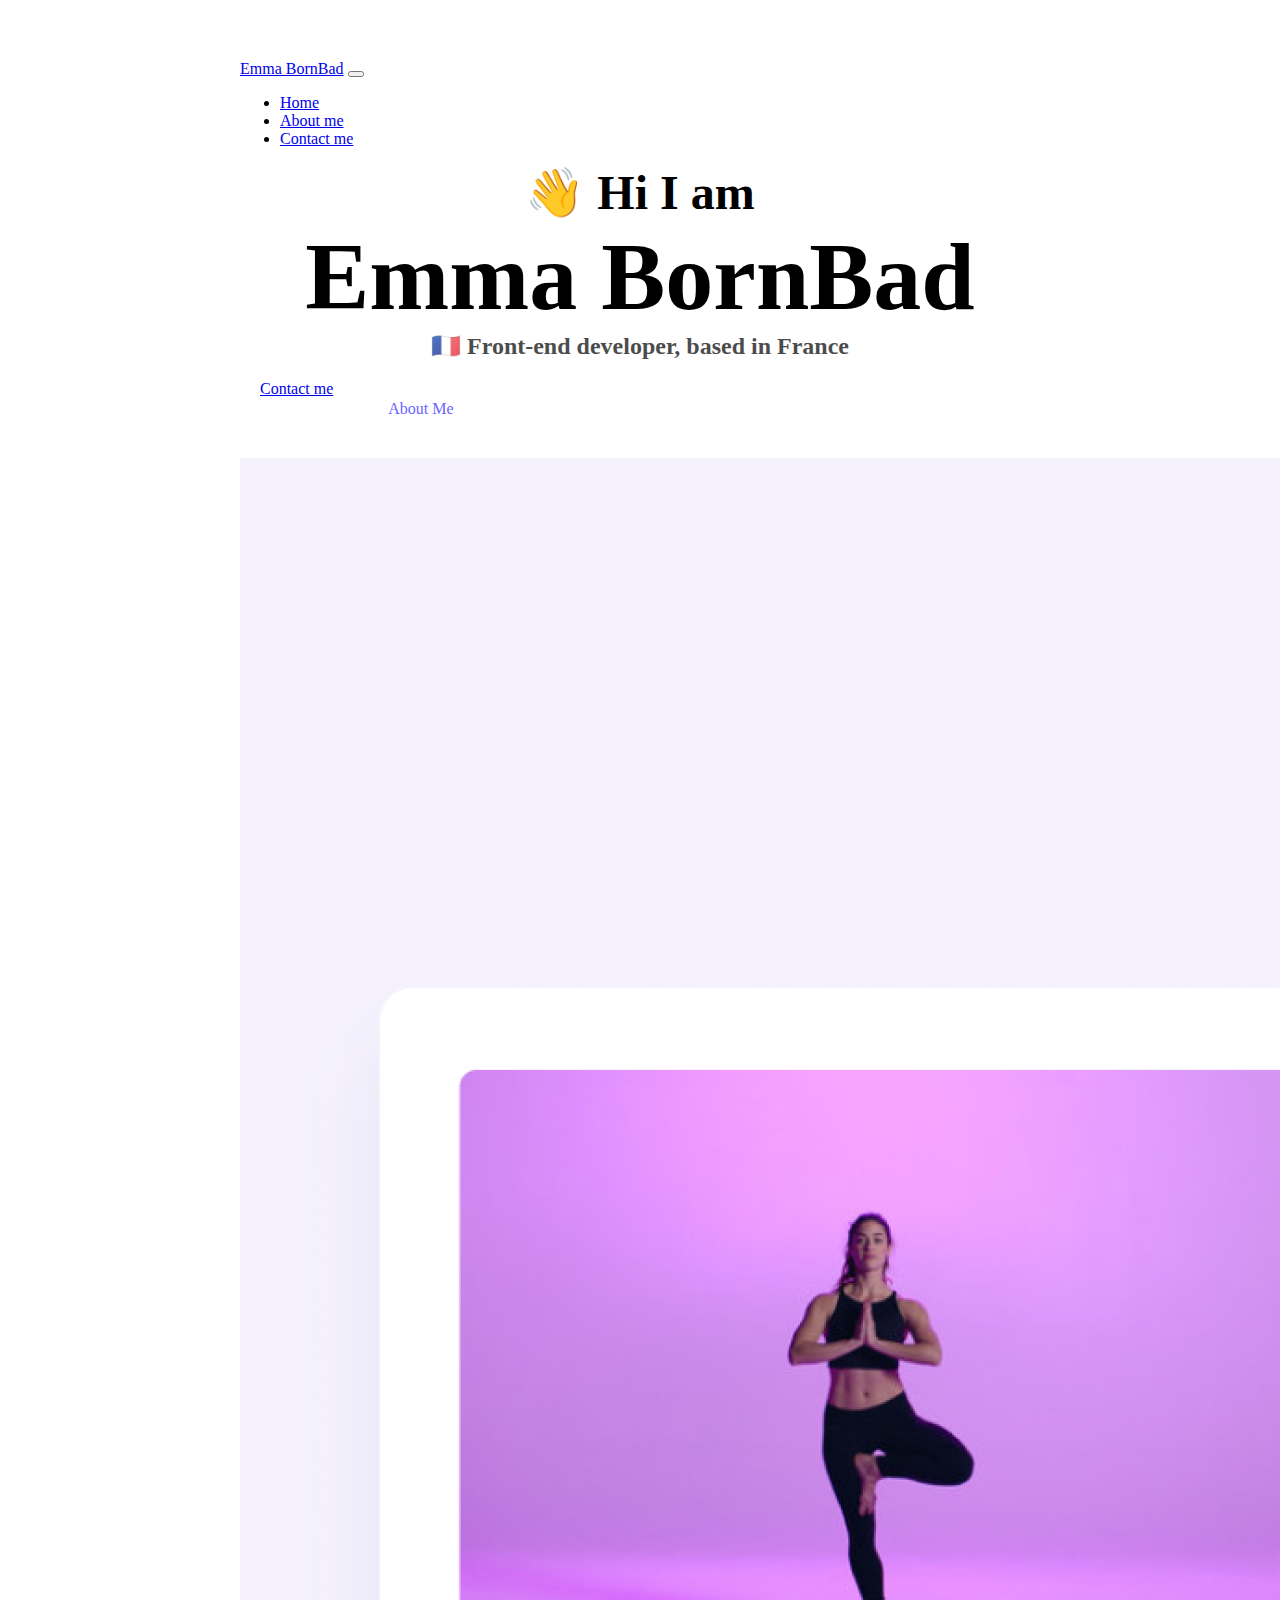
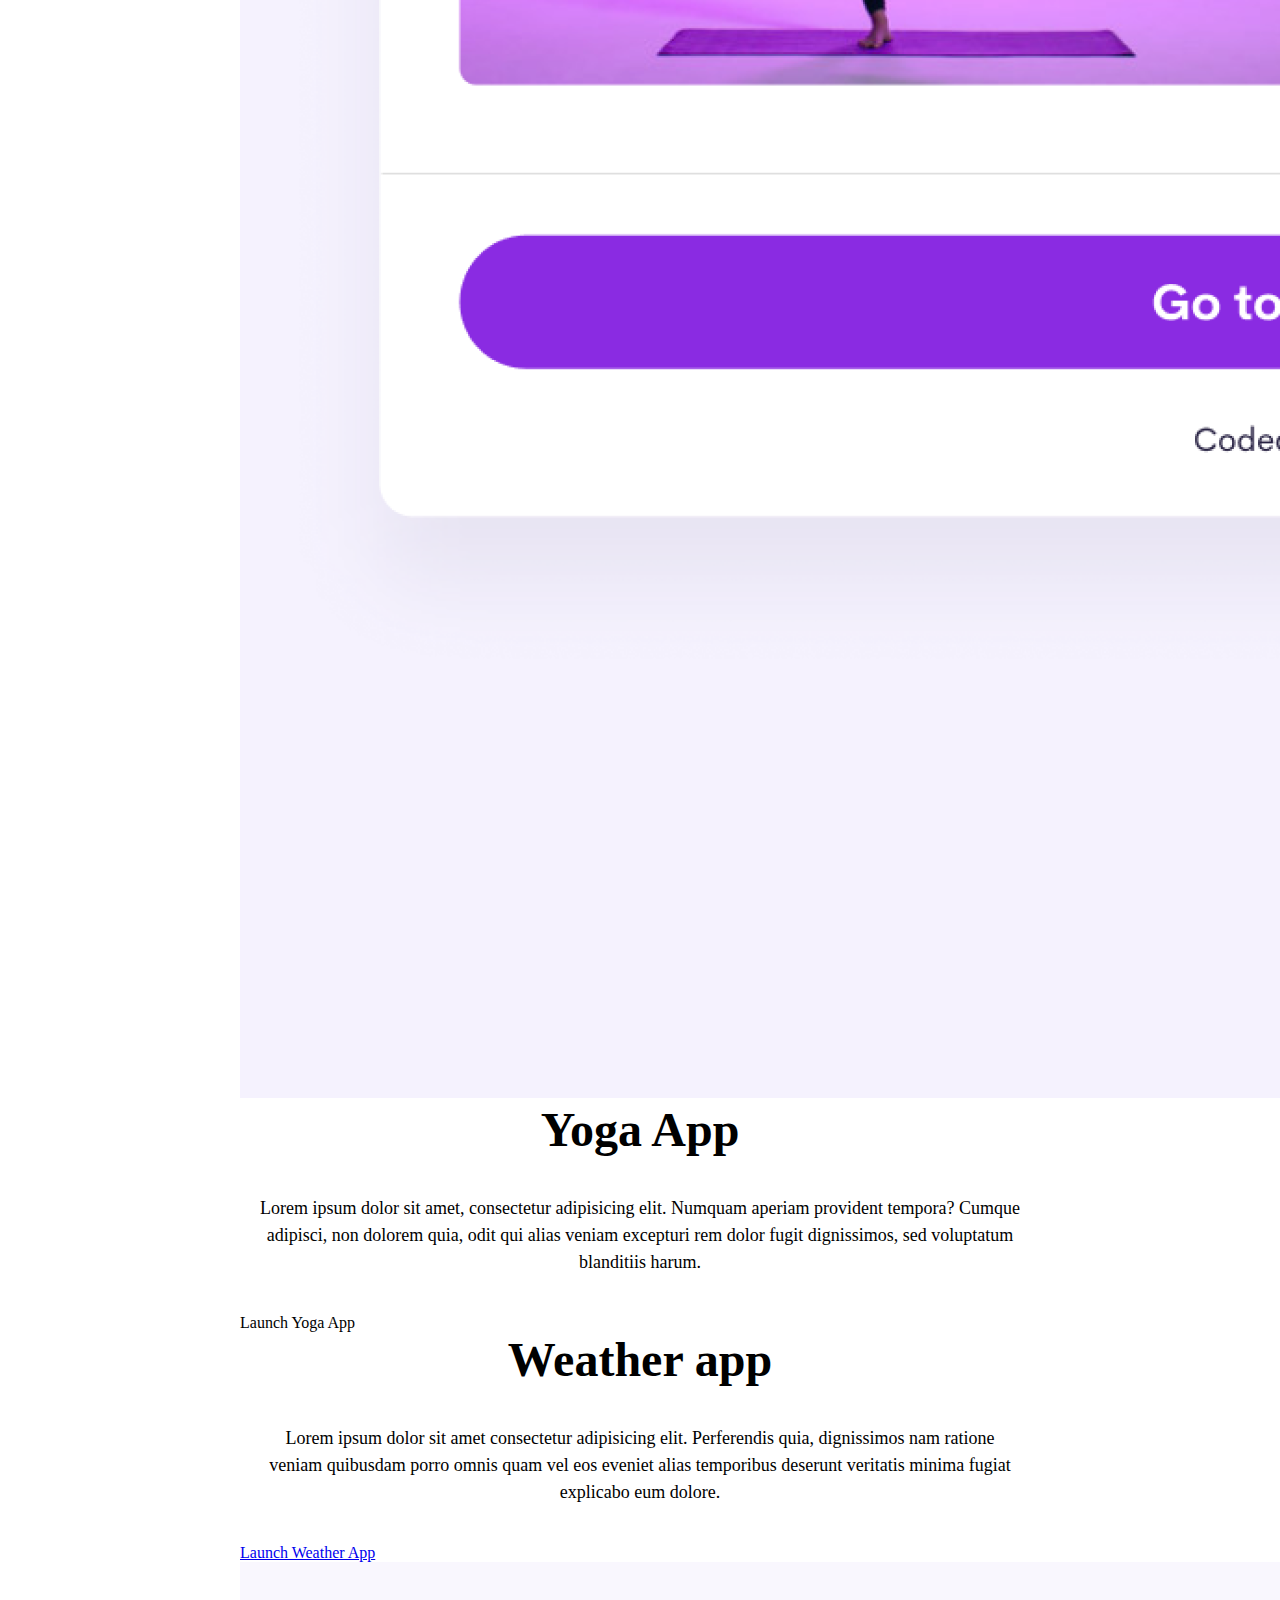
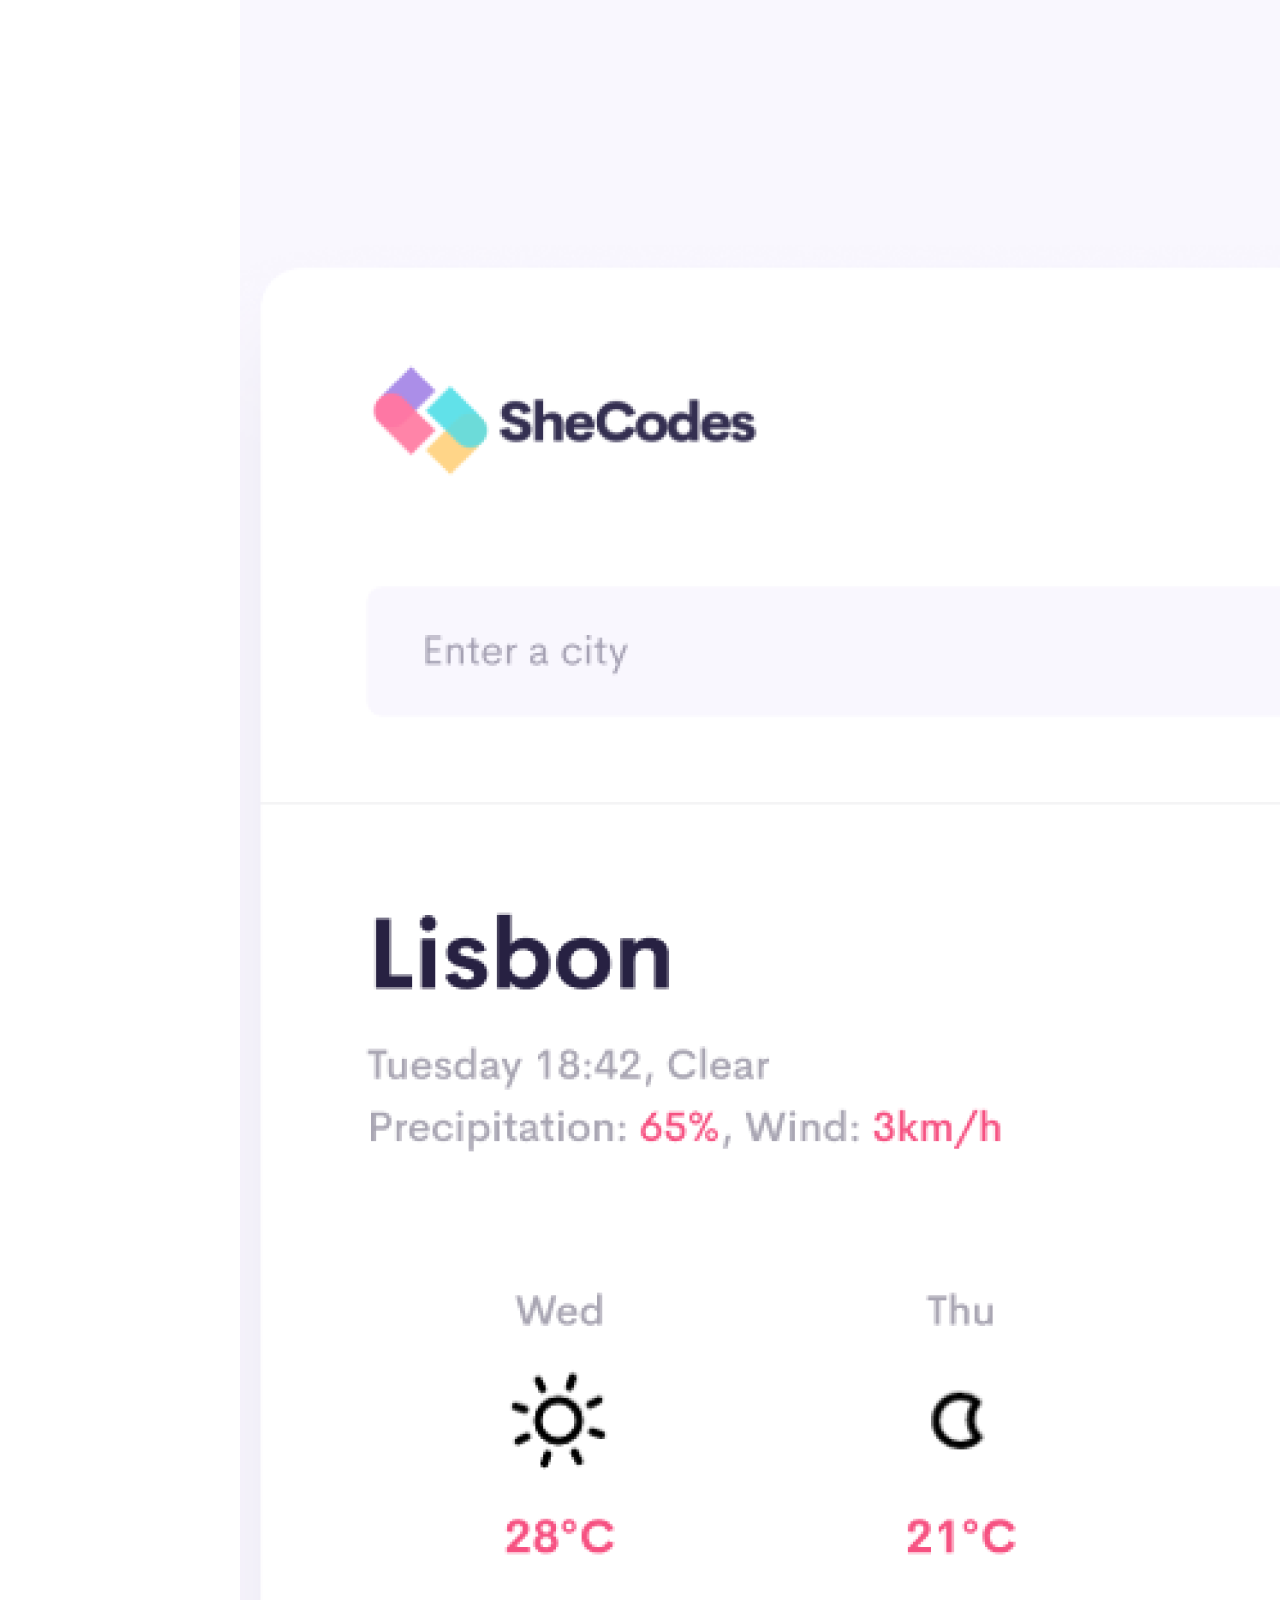
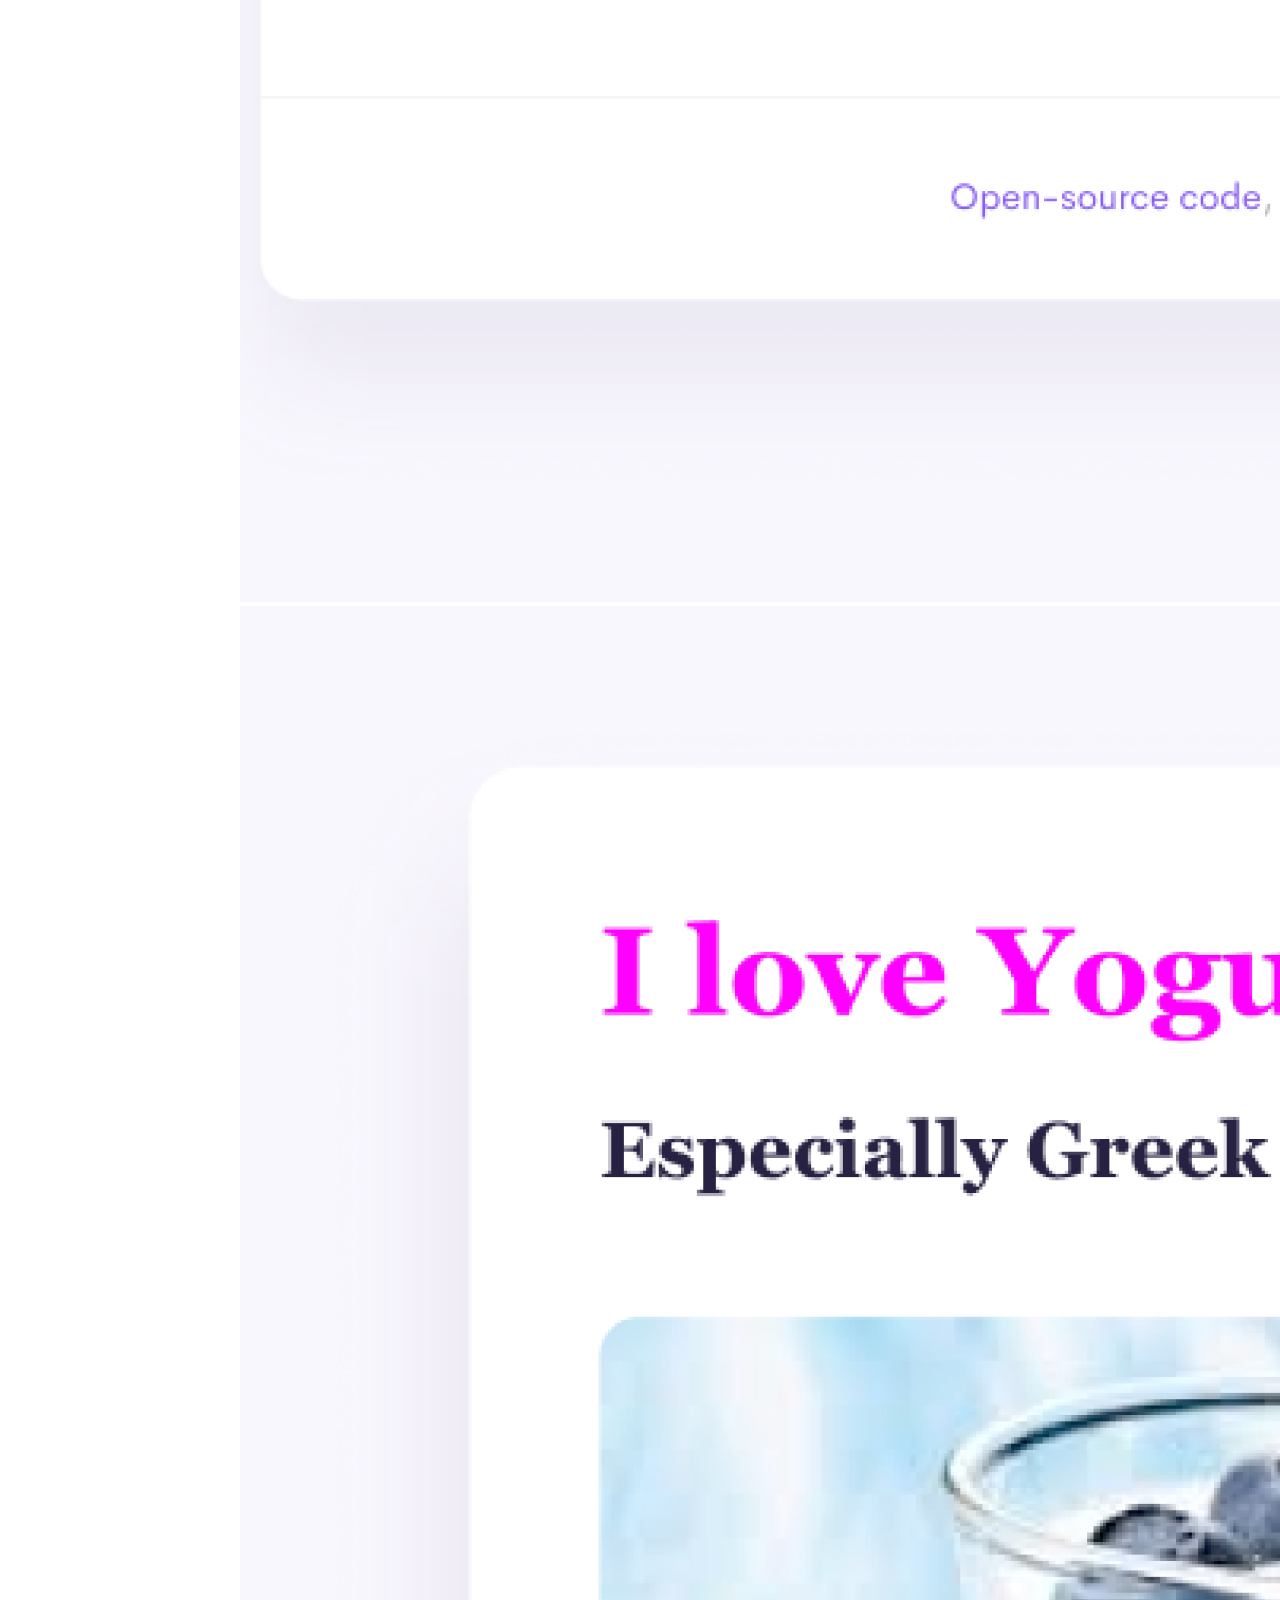
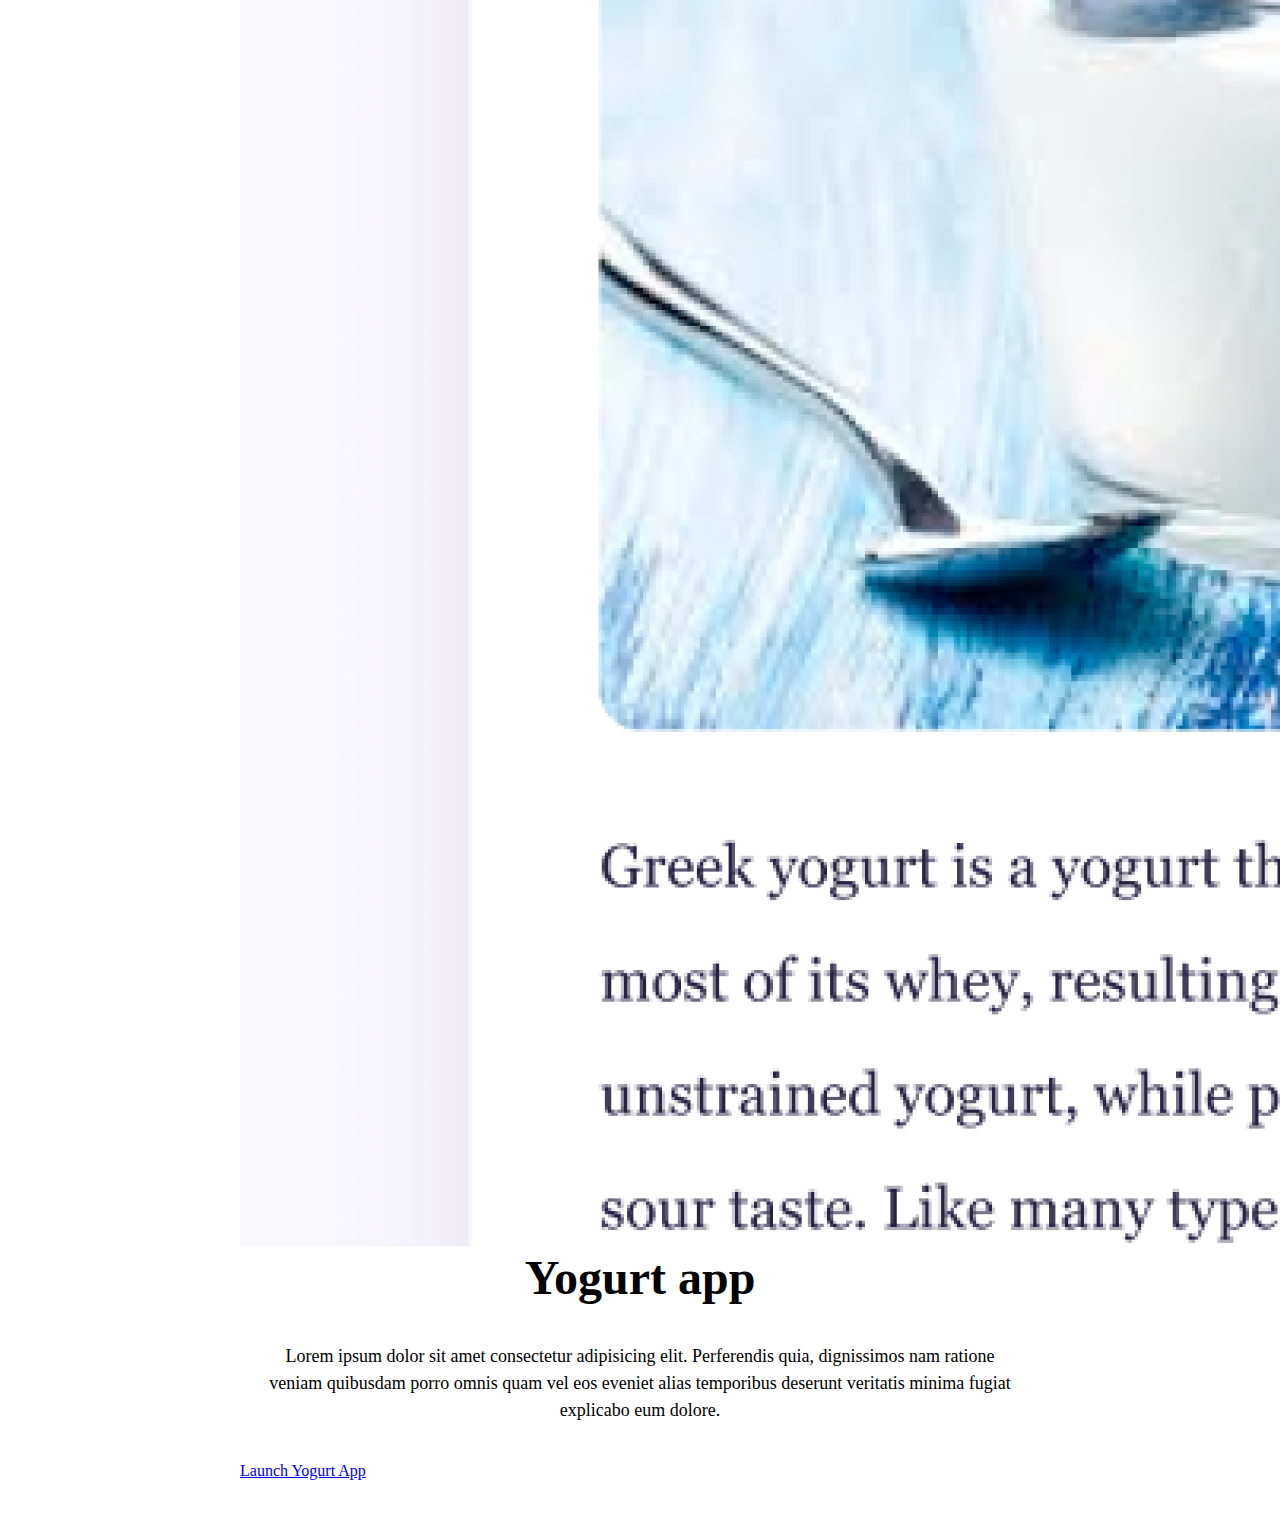
<file: index.html>
<!DOCTYPE html>
<html lang="en">
  <head>
    <meta charset="UTF-8" />
    <meta http-equiv="X-UA-Compatible" content="IE=edge" />
    <meta name="viewport" content="width=device-width, initial-scale=1.0" />
    <link
      href="https://cdn.jsdelivr.net/npm/bootstrap@5.3.5/dist/css/bootstrap.min.css"
      rel="stylesheet"
      integrity="sha384-SgOJa3DmI69IUzQ2PVdRZhwQ+dy64/BUtbMJw1MZ8t5HZApcHrRKUc4W0kG879m7"
      crossorigin="anonymous"
    />
    <script
      src="https://cdn.jsdelivr.net/npm/bootstrap@5.3.5/dist/js/bootstrap.bundle.min.js"
      integrity="sha384-k6d4wzSIapyDyv1kpU366/PK5hCdSbCRGRCMv+eplOQJWyd1fbcAu9OCUj5zNLiq"
      crossorigin="anonymous"
    ></script>
<meta name="description" content="Emma is a front-end developer based in Europe">
    <title>Front End Developer, Emma B</title>
    <link rel="stylesheet" href="style.css" />
  </head>
  <body>
    <nav class="navbar navbar-expand-lg navbar-light bg-light">
      <div class="container-fluid">
        <a class="navbar-brand" href="/about.html" title="Homepage">Emma BornBad</a>
        <button
          class="navbar-toggler"
          type="button"
          data-bs-toggle="collapse"
          data-bs-target="#navbarNav"
          aria-controls="navbarNav"
          aria-expanded="false"
          aria-label="Toggle navigation"
        >
          <span class="navbar-toggler-icon"></span>
        </button>
        <div class="collapse navbar-collapse" id="navbarNav">
          <ul class="navbar-nav">
            <li class="nav-item">
              <a class="nav-link active" aria-current="page" href="/" title="Homepage"
                >Home</a
              >
            </li>
            <li class="nav-item">
              <a class="nav-link" href="/" title="About Emma">About me</a>
            </li>
            <li class="nav-item">
              <a class="nav-link" href="/about.html#contact" title="Contact Emma">Contact me</a>
            </li>
          </ul>
        </div>
      </div>
    </nav>
    <h2 class="text-center">👋 Hi I am</h2>
    <h1 class="text-center">Emma BornBad</h1>
    <h3 class="text-center">🇫🇷 Front-end developer, based in France</h3>
    <div class="navigation-links mb-4">
      <a href="/about.html#contact" class="primary-link" title="Contact Emma">Contact me</a>
      <a href="/about.html" class="secondary-link" title="About Emma">About me</a>
    </div>
    <div class="container">
      <div class="row">
        <div class="col-6">
          <img src="images/yoga.png" class="img-fluid rounded p-2" alt="Yoga project" />
        </div>
        <div class="col-6">
          <h2 class="mb-3">Yoga App</h2>
          <p class="mb-3">
            Lorem ipsum dolor sit amet, consectetur adipisicing elit. Numquam
            aperiam provident tempora? Cumque adipisci, non dolorem quia, odit
            qui alias veniam excepturi rem dolor fugit dignissimos, sed
            voluptatum blanditiis harum.
          </p>
          <div class="mt-5"
          <a href="#" class="primary-link" title="Yoga project">Launch Yoga App</a>
        </div>
      </div>
    </div>
    <div class="row mt-5">
      <div class="col-md-6">
        <h2 class="mb-3">Weather app</h2>
        <p>
          Lorem ipsum dolor sit amet consectetur adipisicing elit. Perferendis
          quia, dignissimos nam ratione veniam quibusdam porro omnis quam vel
          eos eveniet alias temporibus deserunt veritatis minima fugiat
          explicabo eum dolore.
        </p>
        <div class="mb-5 mt-5">
          <a href="#" class="primary-link" title="Weather project">Launch Weather App</a>
        </div>
      </div>
      <div class="col-md-6">
        <img src="/images/weather.png" class="img-fluid rounded" alt="Weather project" />
      </div>
    </div>
    <div class="row mt-5">
      <div class="col-md-6">
        <img src="/images/yogurt.png" class="img-fluid rounded" alt="Yogurt project" />
      </div>
      <div class="col-md-6">
        <h2 class="mb-3">Yogurt app</h2>
        <p>
          Lorem ipsum dolor sit amet consectetur adipisicing elit. Perferendis
          quia, dignissimos nam ratione veniam quibusdam porro omnis quam vel
          eos eveniet alias temporibus deserunt veritatis minima fugiat
          explicabo eum dolore.
        </p>
        <div class="mt-5">
          <a href="#" class="primary-link" title="Yogurt Project">Launch Yogurt App</a>
        </div>
      </div>
    </div>
  </div>


  </body>
</html>
</file>
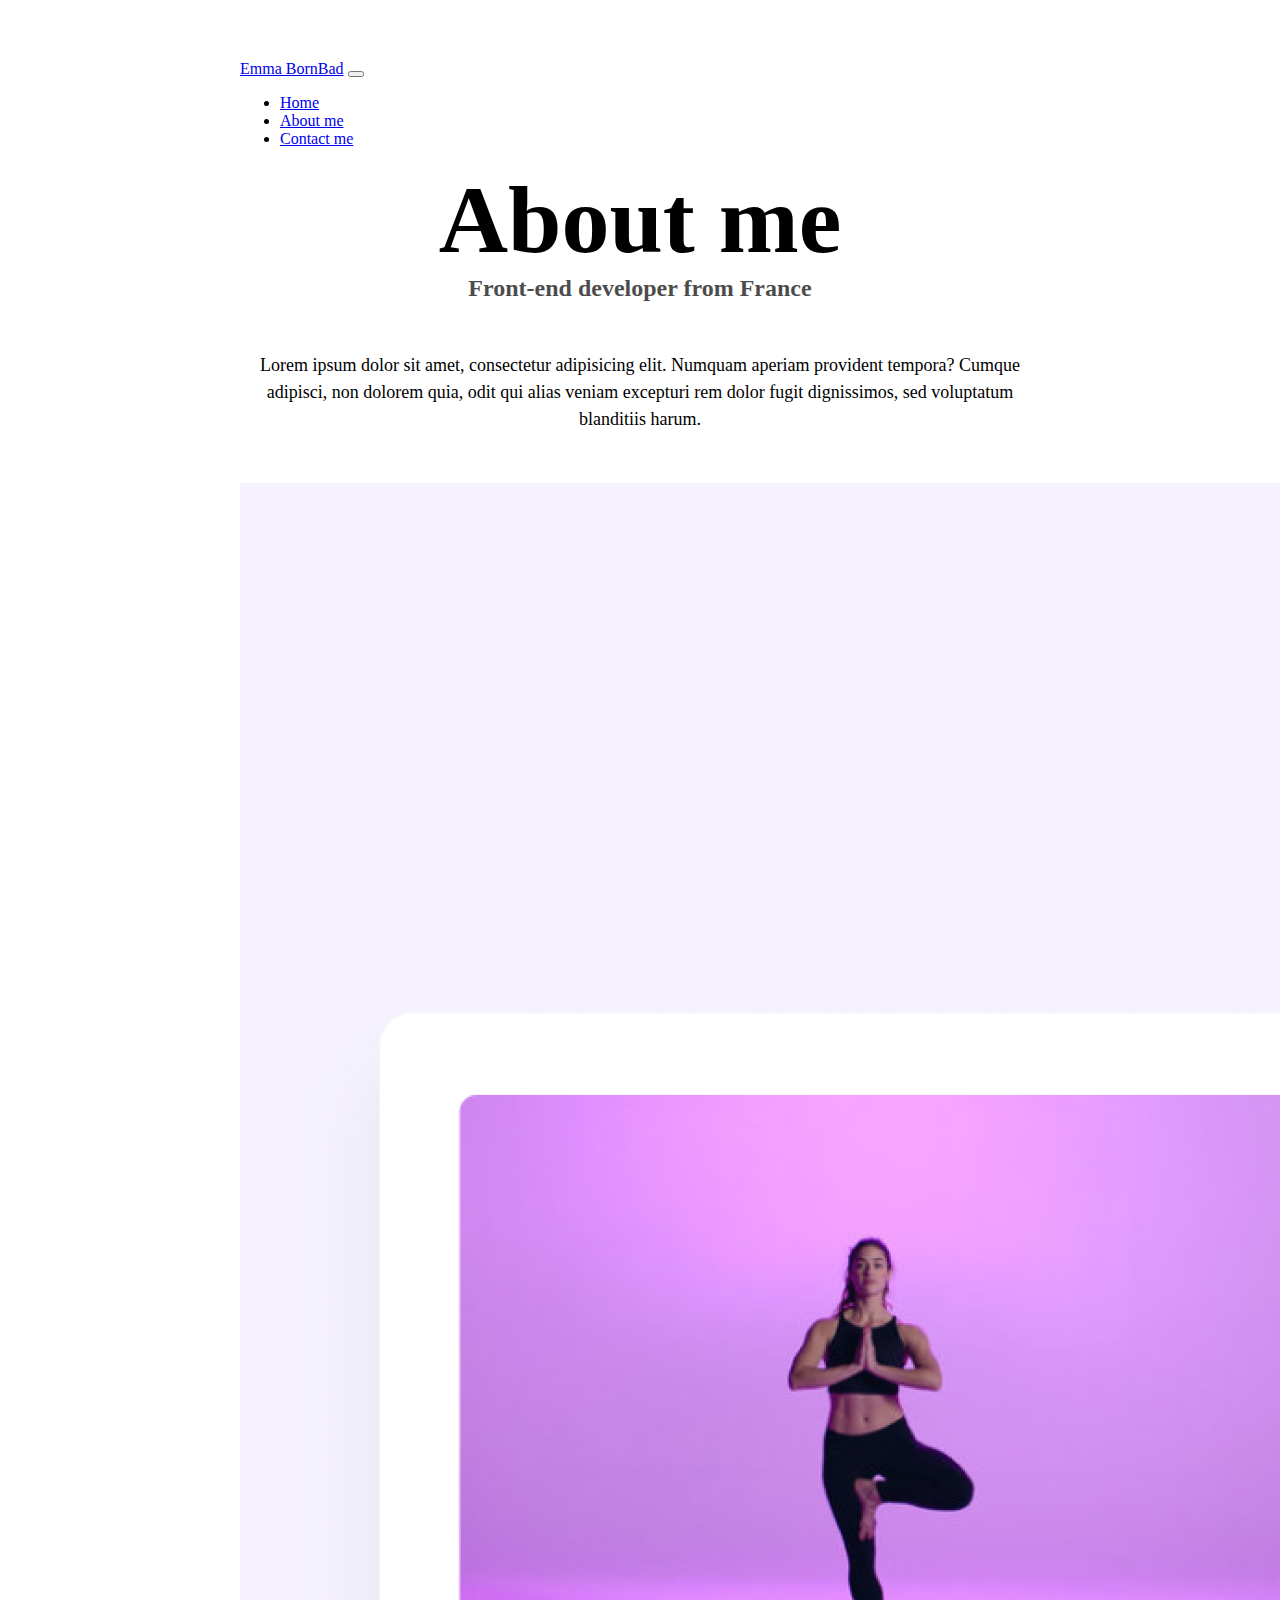
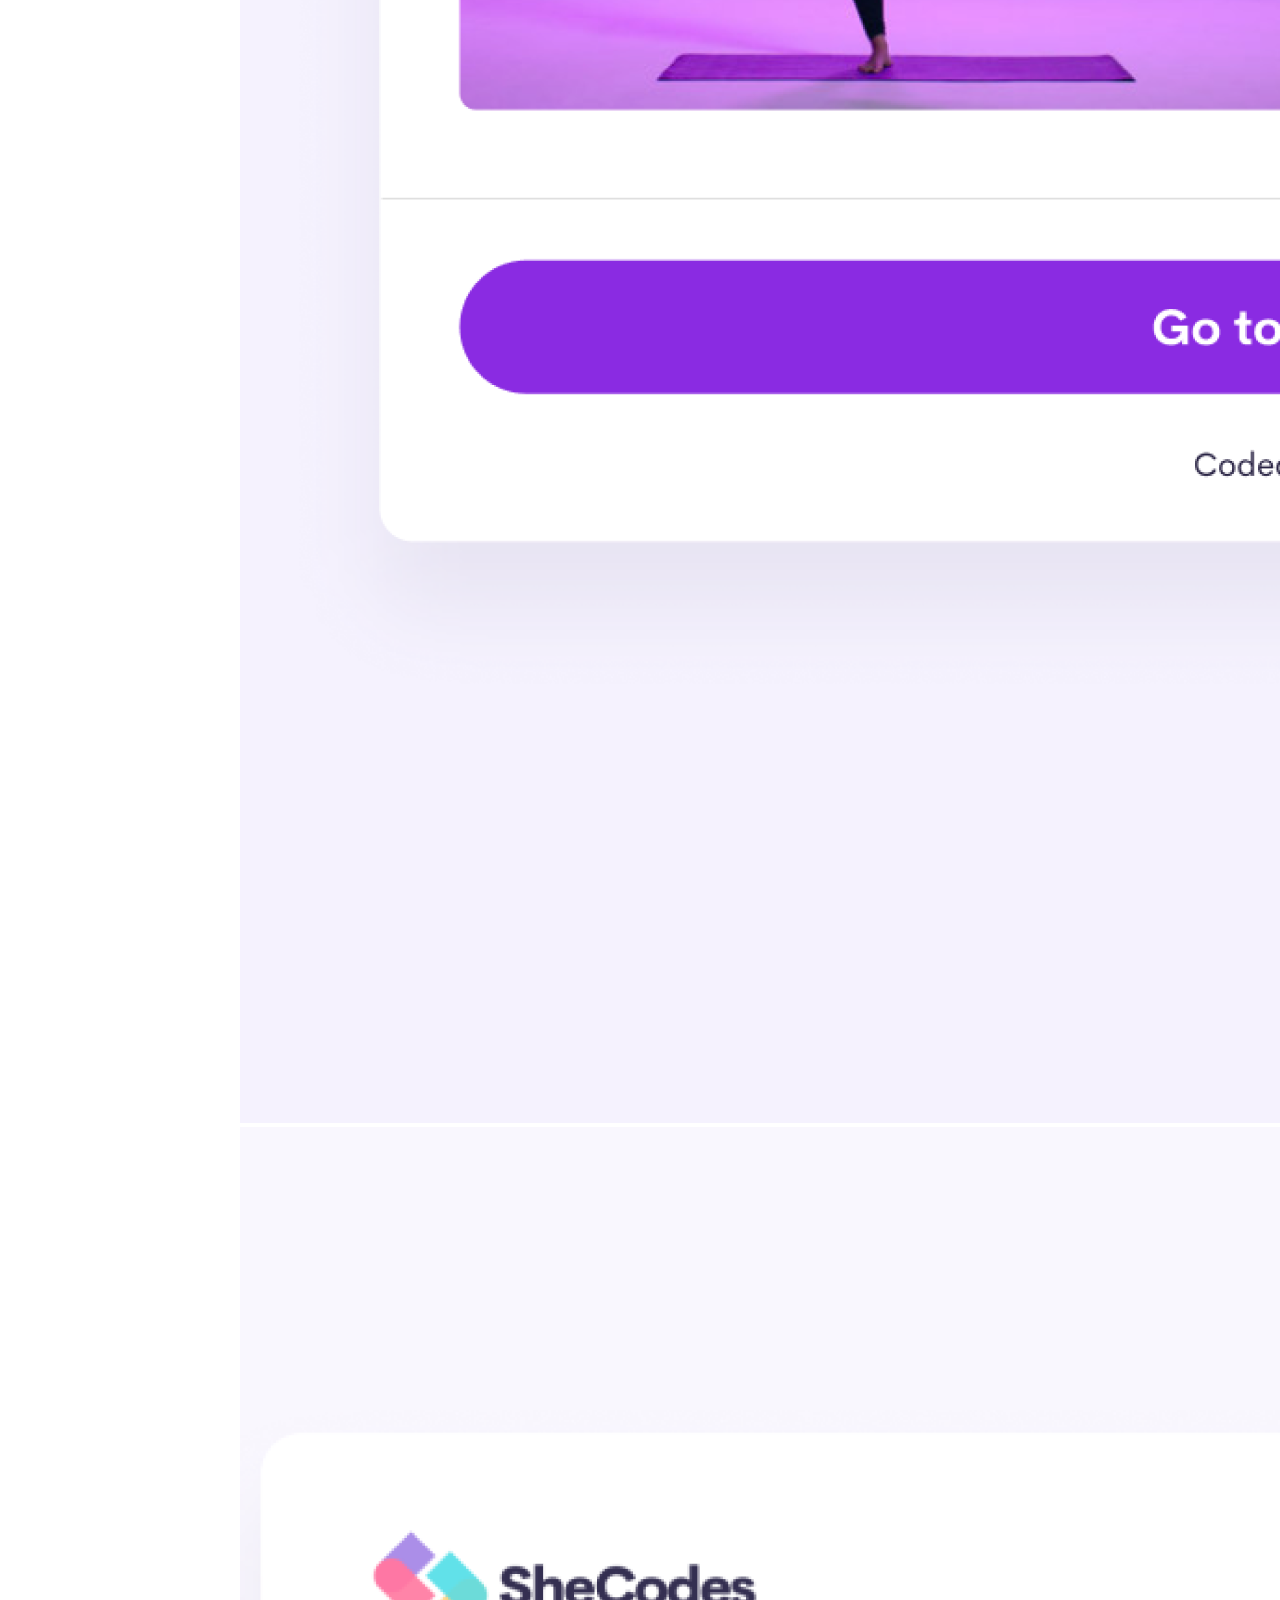
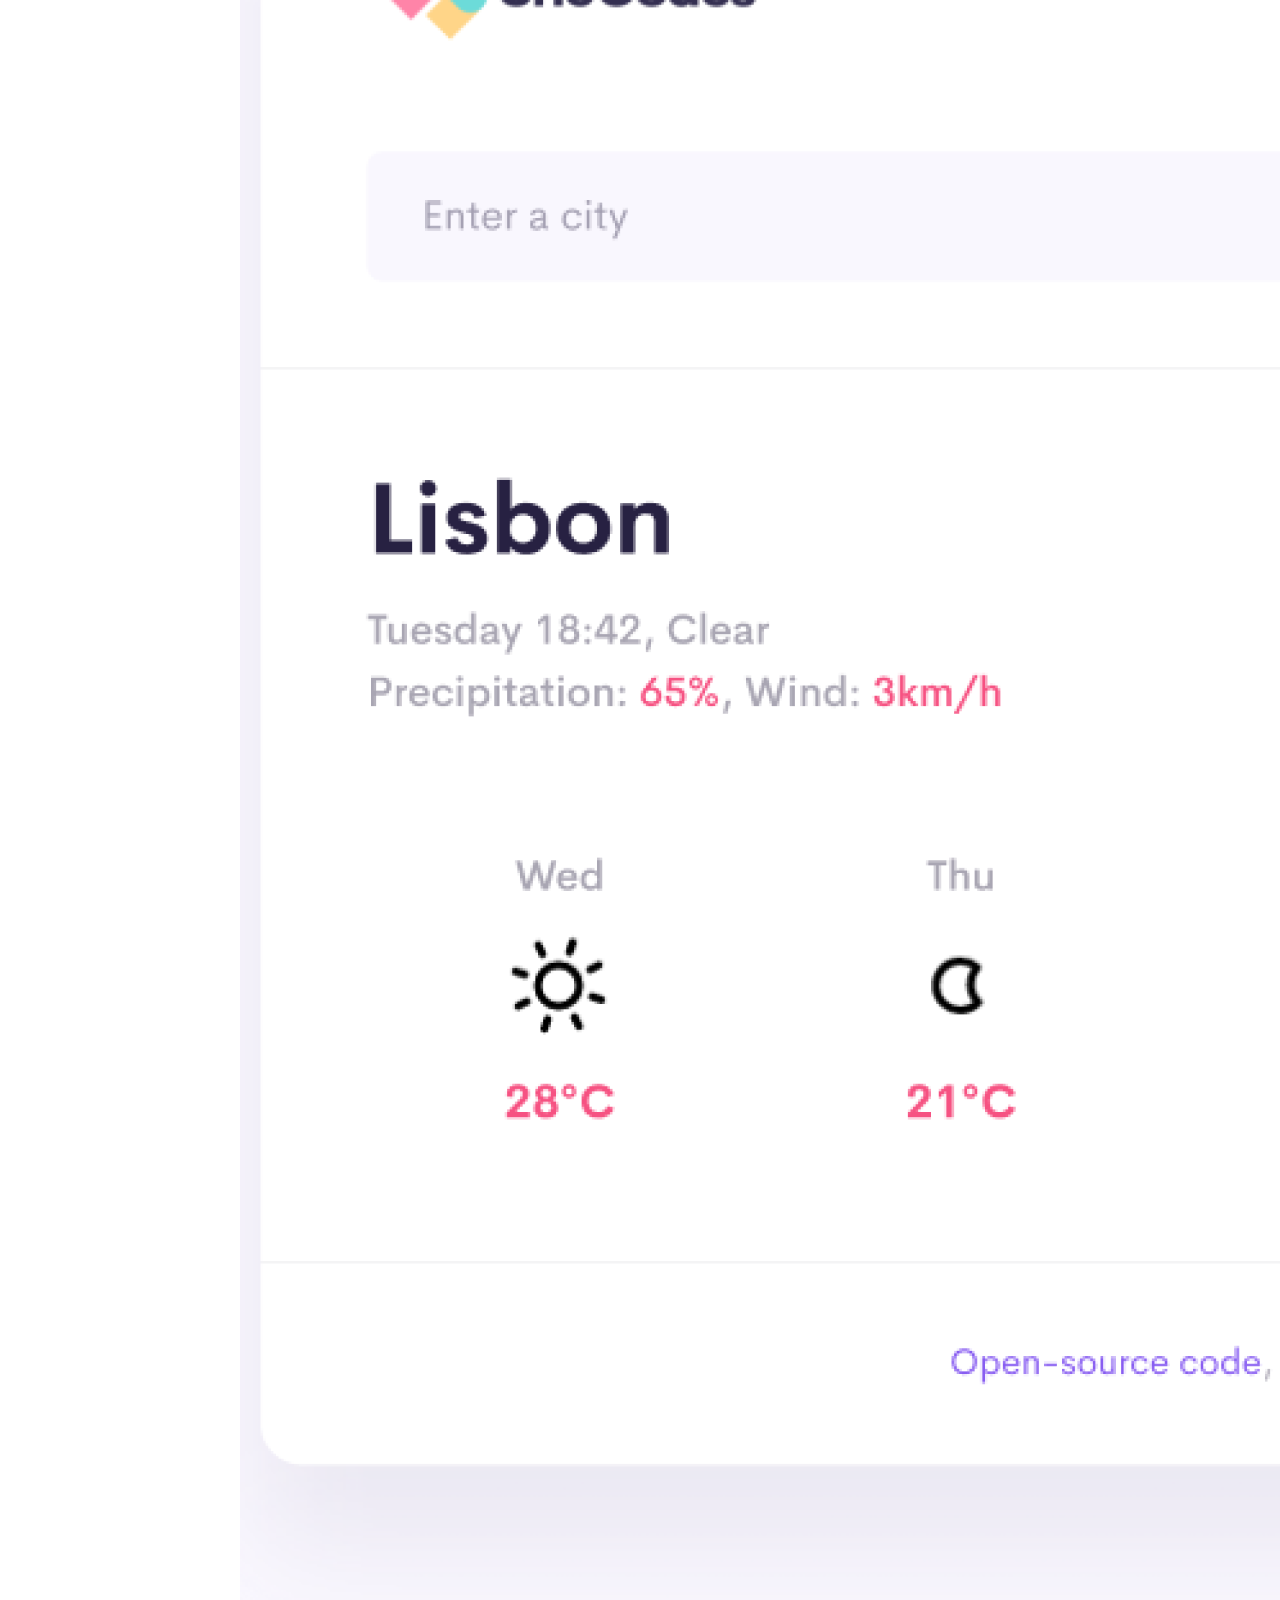
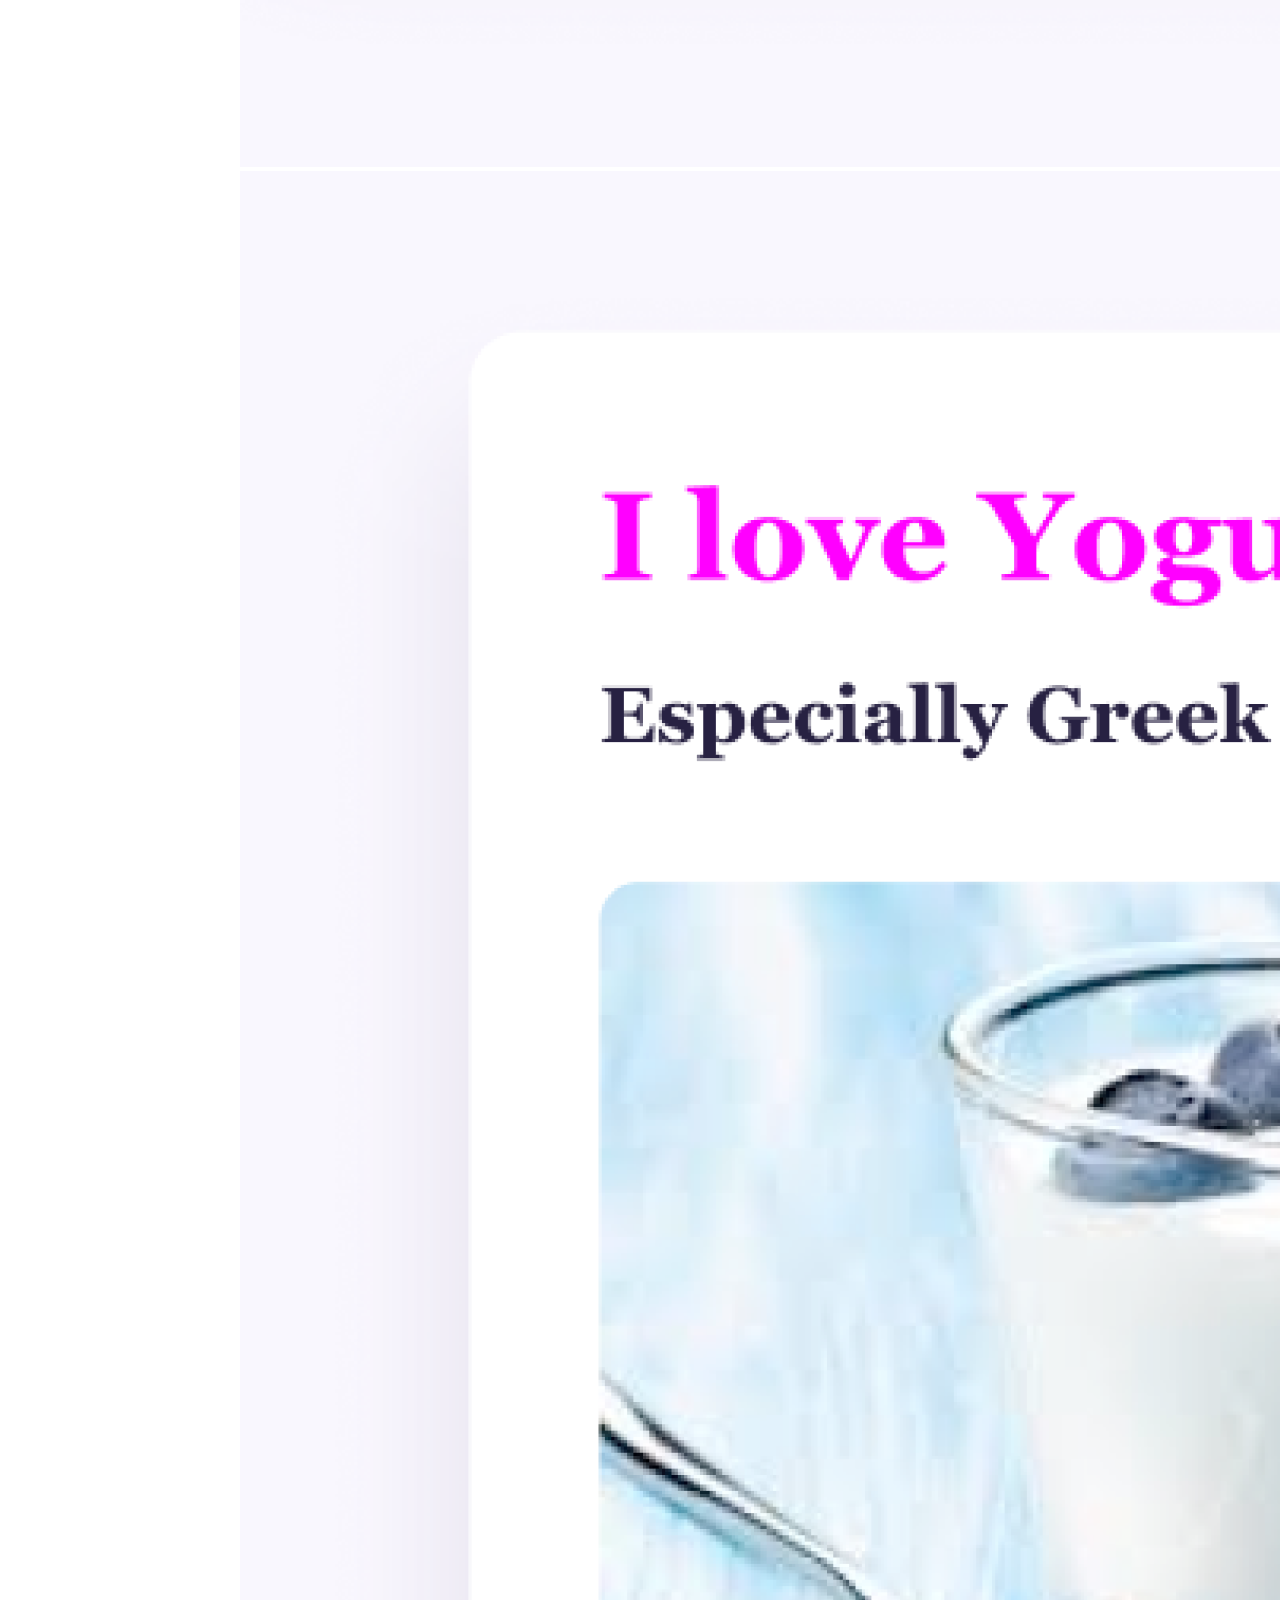
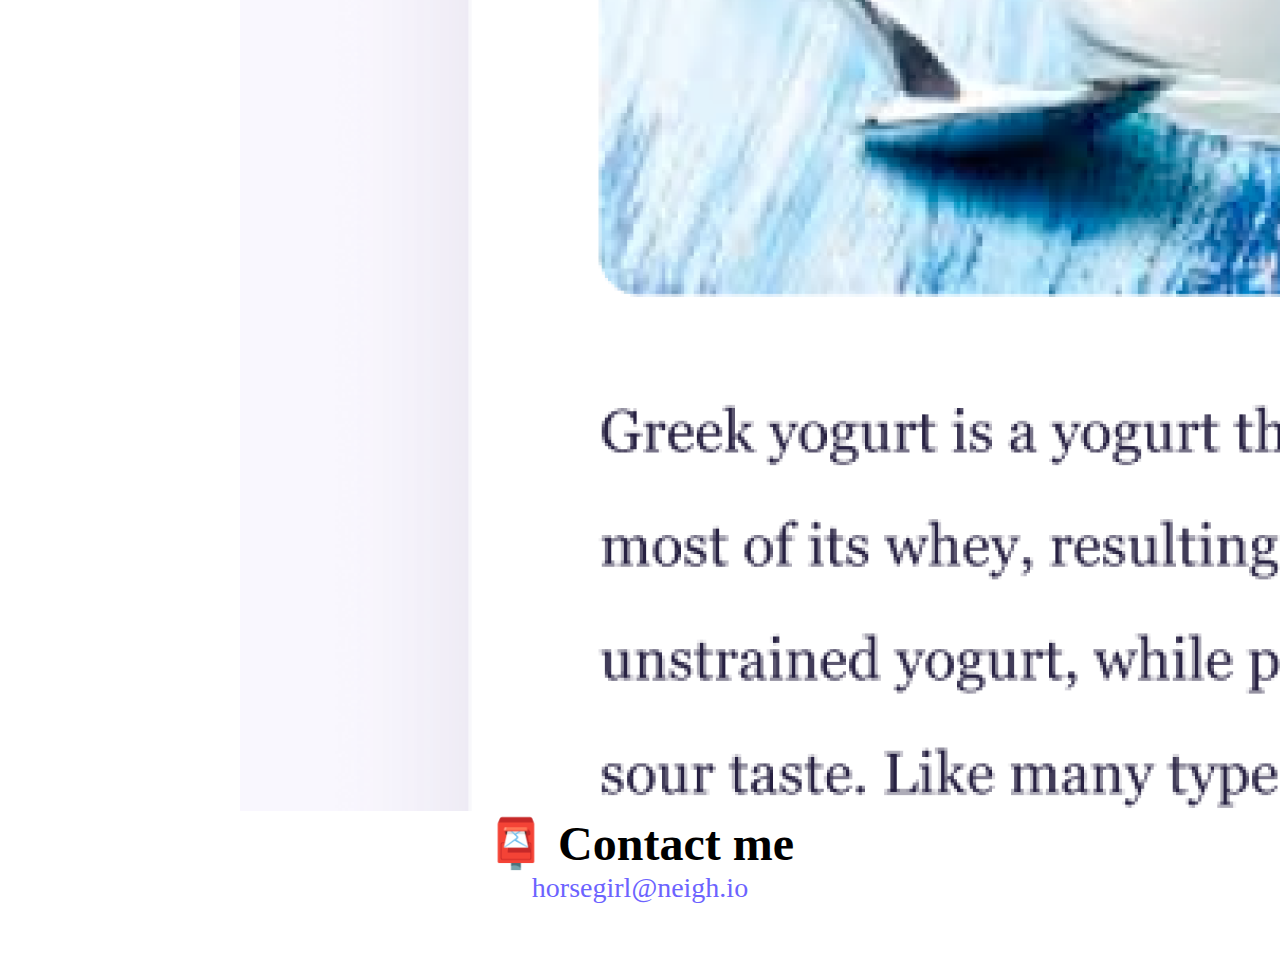
<file: about.html>
<!DOCTYPE html>
<html lang="en">
  <head>
    <meta charset="UTF-8" />
    <meta http-equiv="X-UA-Compatible" content="IE=edge" />
    <meta name="viewport" content="width=device-width, initial-scale=1.0" />
    <link rel="stylesheet" href="style.css" />
    <link
      href="https://cdn.jsdelivr.net/npm/bootstrap@5.3.5/dist/css/bootstrap.min.css"
      rel="stylesheet"
      integrity="sha384-SgOJa3DmI69IUzQ2PVdRZhwQ+dy64/BUtbMJw1MZ8t5HZApcHrRKUc4W0kG879m7"
      crossorigin="anonymous"
    />
    <script
      src="https://cdn.jsdelivr.net/npm/bootstrap@5.3.5/dist/js/bootstrap.bundle.min.js"
      integrity="sha384-k6d4wzSIapyDyv1kpU366/PK5hCdSbCRGRCMv+eplOQJWyd1fbcAu9OCUj5zNLiq"
      crossorigin="anonymous"
    ></script>
    <title>About Emma BornBad</title>
  </head>
  <body>
    <nav class="navbar navbar-expand-lg navbar-light bg-light">
      <div class="container-fluid">
        <a class="navbar-brand" href="about.html">Emma BornBad</a>
        <button
          class="navbar-toggler"
          type="button"
          data-bs-toggle="collapse"
          data-bs-target="#navbarNav"
          aria-controls="navbarNav"
          aria-expanded="false"
          aria-label="Toggle navigation"
        >
          <span class="navbar-toggler-icon"></span>
        </button>
        <div class="collapse navbar-collapse" id="navbarNav">
          <ul class="navbar-nav">
            <li class="nav-item">
              <a class="nav-link active" aria-current="page" href="index.html"
                >Home</a
              >
            </li>
            <li class="nav-item">
              <a class="nav-link" href="about.html">About me</a>
            </li>
            <li class="nav-item">
              <a class="nav-link" href="about.html#contact">Contact me</a>
            </li>
          </ul>
        </div>
      </div>
    </nav>
    <h1>About me</h1>
    <h3>Front-end developer from France</h3>
    <div class="about-paragraphs" d-flex justify-content-center>
      <p>
        Lorem ipsum dolor sit amet, consectetur adipisicing elit. Numquam
        aperiam provident tempora? Cumque adipisci, non dolorem quia, odit qui
        alias veniam excepturi rem dolor fugit dignissimos, sed voluptatum
        blanditiis harum.
      </p>
    </div>

    <div class="container" d-flex justify-content-center>
      <div class="row">
        <div class="col-lg-4">
          <img src="images/yoga.png" class="img-fluid rounded p-2" />
        </div>
        <div class="col-lg-4">
          <img src="images/weather.png" class="img-fluid rounded p-2" />
        </div>
        <div class="col-lg-4">
          <img src="images/yogurt.png" class="img-fluid rounded p-2" />
        </div>
      </div>
    </div>

    <div id="contact">
      <h2>📮 Contact me</h2>
      <a href="mailto:[horsegirl@neigh.io]" class="email-link">
        horsegirl@neigh.io
      </a>
    </div>
  </body>
</html>
</file>
<file: style.css>
:root {
  --primary-color: #6c63ff;
  --secondary-color: #f5f2fe;
  --box-shadow: 0 5px 10px rgba(0, 0, 0, 0.3);
}

body {
  margin: 60px auto;
  max-width: 800px;
}

h1,
h2,
h3 {
  text-align: center;
  margin: 0;
}

h1 {
  font-size: 96px;
}

h2 {
  font-size: 48px;
}

h3 {
  font-size: 24px;
  opacity: 0.7;
}

p {
  padding: 20px;
  border-radius: 4px;
  font-size: 18px;
  line-height: 1.5;
  text-align: center;
}

.navigation-links {
  display: flex;
}

.navigation-links a {
  margin: 20px;
}

.primary-links {
  background-color: var(--primary-color);
  box-shadow: var(--box-shadow);
  color: white;
  text-decoration: none;
  text-transform: capitalize;
  border-radius: 4px;
  padding: 20px 15px;
}

.secondary-link {
  text-decoration: none;
  text-transform: capitalize;
  border-radius: 4px;
  padding: 20px 15px;
  color: var(--primary-color);
  border: 1px solir var(--primary-color);
}

.contact-link {
  background: var(--primary-color);
  box-shadow: var(--box-shadow);
  color: white;
}

.about-link {
  color: var(--primary-color);
  border: 1px solid var(--primary-color);
}

.homepage-link {
  color: var(--primary-color);
  text-align: center;
  display: block;
}

.about-paragraphs {
  margin: 30px 0;
}

.email-link {
  display: flex;
  justify-content: center;
  color: var(--primary-color);
  font-size: 28px;
  text-decoration: none;
}

.email-link:hover {
  text-decoration: underline;
}
</file>
